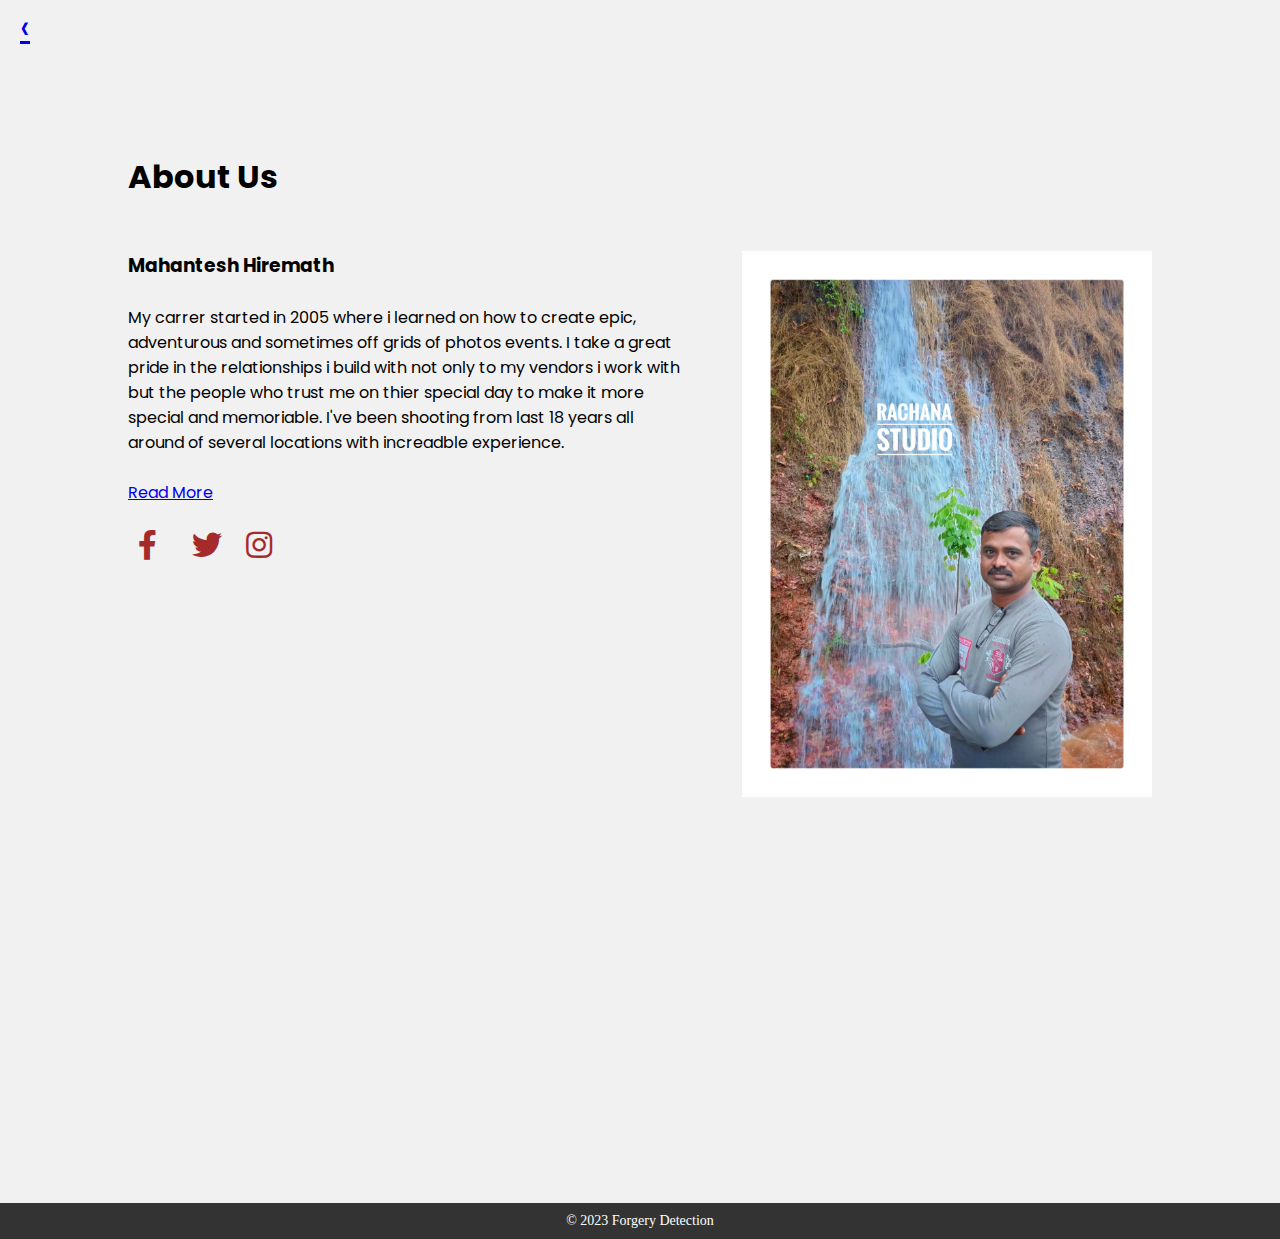
<file: about.html>
<!DOCTYPE html>
<html>
<head>
	<meta charset="utf-8">
	<meta name="viewport" content="width=device-width, initial-scale=1">
	<title>About Us</title>
	<link rel="stylesheet" href="https://use.fontawesome.com/releases/v5.15.4/css/all.css">

</head>
<a href="index.html" class="previous round">&#8249;</a>
<link rel="stylesheet" href="about.css">
<body>
<main>
	<div class="section">
		<div class="container">
				<div class="title">
					<h1>About Us</h1>
				</div>
				<br>
				<br>
				<div class="content-section">
				<h3>Mahantesh Hiremath
				</h3>
				<br>
				<p>My carrer started in 2005 where i learned on how to create epic, adventurous 
					 and 
					  sometimes off grids of photos events. I take a great pride in the 
					 relationships i build with not only to my vendors i work with but the people 
					 who trust me on thier special day to make it more special and memoriable.
					 I've been shooting from last 18 years all around of several locations with 
					 increadble experience.</p>
					 <br>
					 <div class="button">
					 	<a href="Read More.html">Read More</a>
					 	<br>
					 	<br>
					 	<div class="social">
      			<a href="https://www.facebook.com/mahant7843/"> <i class="fab fa-facebook-f"></i></a>
      			<a href="https://twitter.com/mahant7843"> <i class="fab fa-twitter"></i></a>   
      			<a href="https://www.instagram.com/turning_point_creations/"> <i class="fab fa-instagram"></i></a>
      			</div>
					 </div>
			</div>
			<div class="image-section">
				<img src="mh.jpeg">
			</div>
		</div>
	</div>
	<br>
	<br>
 </main>
 <br>
 <br>
 <br>
 <br>
 <br>
 <br>
 <br>
 <br>
  <footer>
    <p>&copy; 2023 Forgery Detection</p>
  </footer>
    

</body>
</html>
</file>
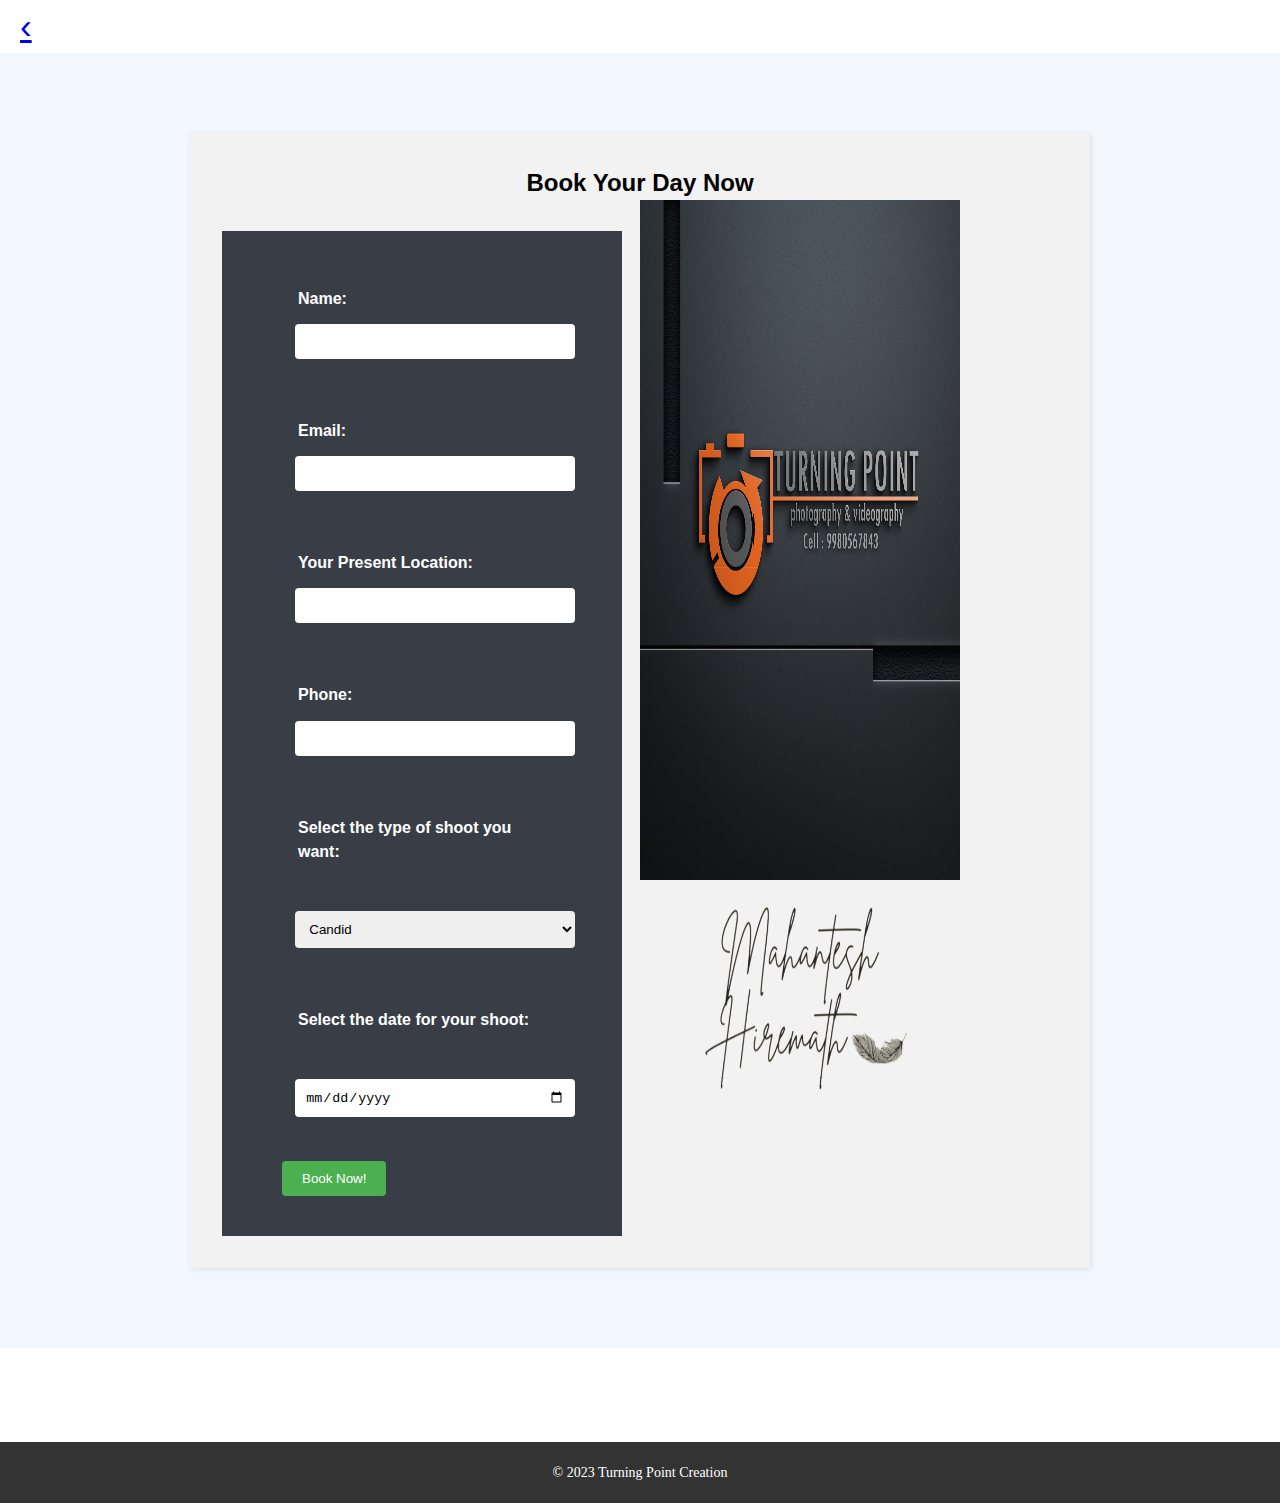
<file: booking.html>
<!DOCTYPE html>
<html lang="en">
<head>
	<meta charset="UTF-8">
	<meta name="viewport" content="width=device-width, initial-scale=1.0">
	<title>Booking Form - Rachana</title>
	<link rel="stylesheet" href="booking.css">
</head>
<a href="index.html" class="previous round">&#8249;</a>
<body>
<main>

	<div class="register-photo">
	<div class="form-container">
	<div class="image-holder">
		
	</div>
	<div class="container-book">
	<section id="booking-form">
		<h2>Book Your Day Now</h2>
	<div class="row">
		<form action="https://formsubmit.co/mahant7843@gmail.com" method="POST">
						<input type="hidden" name="_url" value="https://mahant7843@gmail.com/index2.html">
			<div class="col-sm-3">
			<label for="name">Name: </label>
			<input type="text" id="name" name="name" required>
            <br>
			<label for="email">Email: </label>
			<input type="email" id="email" name="email" required>
            <br>
			<label for="location">Your Present Location: </label>
			<input type="text" id="location" name="location" required>
            <br>
			<label for="phone">Phone: </label>
			<input type="tel" id="phone" name="phone" required>
            <br>
			<label for="shoot-type">Select the type of shoot you want: </label>
			<br>
			<select id="shoot-type" name="shoot-type">
				<option value="candid">Candid</option>
				<option value="wedding">Wedding</option>
				<option value="portrait">Portrait</option>
				<option value="events">Events</option>
				<option value="wedding">Maternity</option>
			</select>
            <br>
			<label for="shoot-date">Select the date for your shoot: </label>
			<br>
			<input type="date" id="shoot-date" name="shoot-date" required>
            <br>
			<button type="submit" class="button">Book Now!</button>
		</div>
		</form>

		<div class="col-sm-4">
			<div style="position: relative;
			 height: 200px; float:left; margin-right: 300px;">
			<img src="Mahantesh logo.jpg" width="320" height="680">
			</div>
			<br>
			<div class="image-section">
				<div style="position: relative;
			 height: 200px; float: left; margin-right: 300px;  vertical-align: bottom; bottom: -590px;">
			<img src="Mahantesh_Hiremath-removebg-preview.png" width="350" height="320" align="bottom">
		    </div>
		</div>
		    
		</div>

		
	</div>
	</section>

	</div>
</div>
</main>

<footer>
	<p>&copy; 2023 Turning Point Creation</p>
</footer>
</body>
</html>
</file>
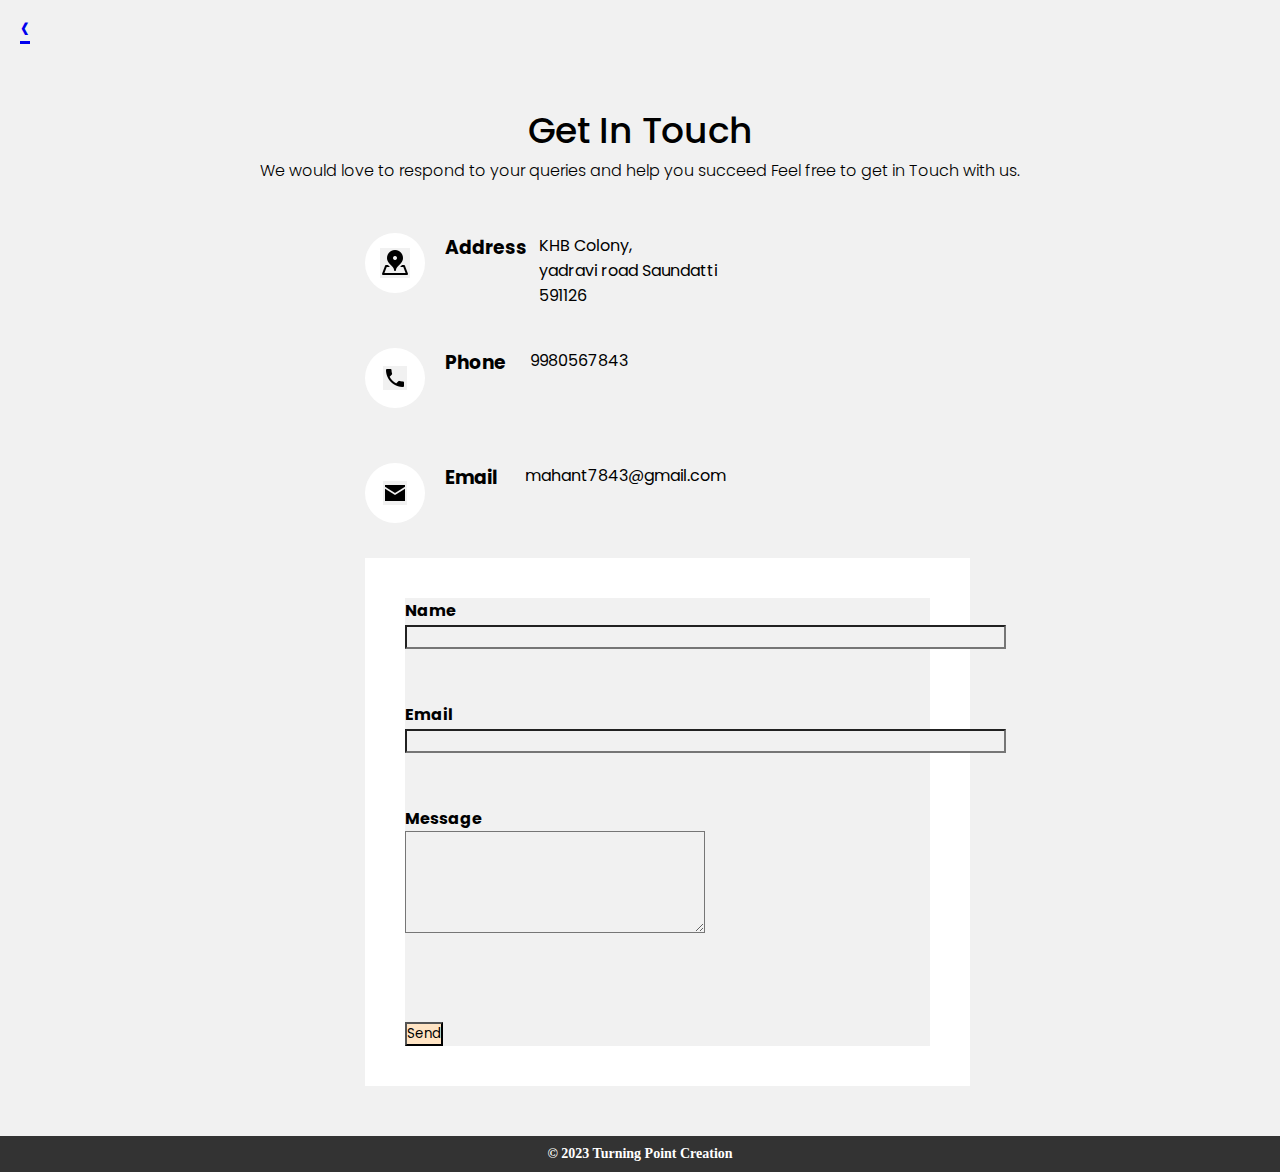
<file: Contact Us.html>
<!DOCTYPE html>
<html>
<head>
	<meta charset="utf-8">
	<meta name="viewport" content="width=device-width, initial-scale=1">
	<title>Contact Us</title>
	<link rel="stylesheet" type="text/css" href="Contact Us.css">
   
</head>
<a href="index.html" class="previous round">&#8249;</a>
<body>
	  	<section class="contact">
		<div class="content">
			<h2>Get In Touch</h2>
			<p>We would love to respond to your queries and help you succeed
			Feel free to get in Touch with us.</p>
		</div>
		<div class="container">
			<div class="contactInfo">

				<div class="box">
					<div class="icon">
					   <img src="icons8-address-30.png">
					</div>
					<div class="text"></div>
					  <h3>Address</h3>
					    &nbsp;&nbsp;&nbsp;
					  <p>KHB Colony,<br>yadravi road Saundatti<br>591126</p>
				</div>

				<div class="box">
					<div class="icon">
					     <img src="icons8-phone-24.png">
					</div>
					<div class="text"></div>
					  <h3>Phone</h3><br><br>
					  &nbsp;&nbsp;&nbsp;&nbsp;&nbsp;&nbsp;
					  <p>9980567843</p>
				</div>
				
				<div class="box">
					<div class="icon">
					      <img src="icons8-mail-24.png">
					</div>
					<div class="text"></div>
					  <h3>Email</h3><br><br>
					  &nbsp;&nbsp;&nbsp;&nbsp;&nbsp;&nbsp;&nbsp;
					  <p>mahant7843@gmail.com</p>
				</div>
				
				<div class="row">
      			<div class="col-md-6">
				<div class="contactForm">
					
        		
					<form action="https://formsubmit.co/mahant7843@gmail.com" method="POST">
						<input type="hidden" name="_url" value="https://mahant7843@gmail.com/index.html"> 

					<div class="form-group1">
            		<label for="name">Name</label>
            		&nbsp;
            		<input type="text" name="name" id="name" class="form-control" size="50" required>
          			</div>
          			<br>
          			&nbsp;
          			<div class="form-group1">
            		<label for="email">Email</label>
            		&nbsp;
            		<input type="email" name="email" id="email" class="form-control" size="50" required>
          			</div>
          			<br>
          			&nbsp;
          			<div class="form-group">
           		    <label for="message">Message</label>&nbsp;&nbsp;
           		    &nbsp;
           		    &nbsp;
            		<textarea name="message" id="message" rows="5" class="form-control"  style="width: 300px" 
            		"height: 300px" required>
            			
            		</textarea>
          			</div>
          			<br>
          			<br>
          			<br>
          			 <button type="submit" class="btn btn-primary" style="background-color: bisque" >Send</button>
          			</form>
          			
          		
				</div>
			</div>
		</div>
			
		</div>
		</div>
	</section>
<footer>
	<h4>&copy; 2023 Turning Point Creation</h4>
</footer>
	
</body>
</html>
</file>
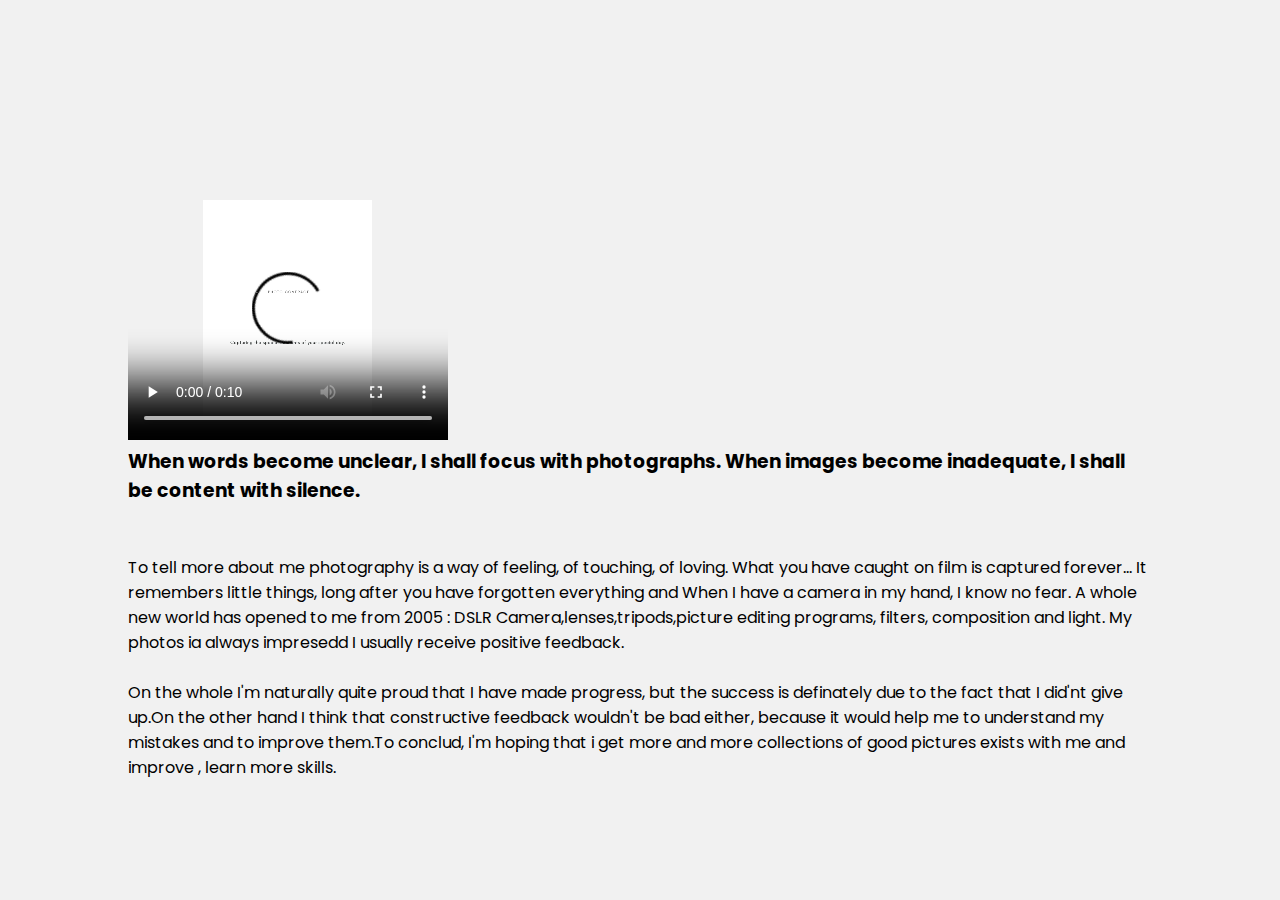
<file: Read More.html>
<!DOCTYPE html>
<html>
<head>
	<meta charset="utf-8">
	<meta name="viewport" content="width=device-width, initial-scale=1">
	<link rel="stylesheet" href="Read More.css">
	<title>Read More</title>
</head>
<body>
<main>
	<div class="section">
		<div class="container">
			<video width="320" height="240" controls>
  		<source src="mhv.mp4" type="">
  		</video>
  		<div class="content-section">
  			<span style="float: right;">
  				<h3>When words become unclear, I shall focus with photographs. When images become inadequate, I shall be content with silence.
				</h3>
				<br>
				<br>
  				<p>To tell more about me photography is a way of feeling, of touching, of loving. What you have caught on film is captured forever… It remembers little things, long after you have forgotten everything and When I have a camera in my hand, I know no fear. A whole new world has opened to me from 2005 : DSLR Camera,lenses,tripods,picture editing programs, filters, composition and light. My photos ia always impresedd I usually receive positive feedback.</p>
  				<br>
  				<p>On the whole I'm naturally quite proud that I have made progress, but the success is definately due to the fact that I did'nt give up.On the other hand I think that constructive feedback wouldn't be bad either, because it would help me to understand my mistakes and to improve them.To conclud, I'm hoping that i get more and more collections of good pictures exists with me and improve , learn more skills.</p>
  			</span>
		</div>	
		</div>
	</div>
</main>
</body>
</html>
</file>
<file: about.css>
@import url('https://fonts.googleapis.com/css2?family=Poppins:wght@300&family=Quicksand:wght@300&family=Raleway:wght@100;800&display=swap');



*{
  margin: 0px;
  padding: 0px;
  box-sizing: border-box;
  font-family: 'Poppins', sans-serif;
  background-color: #f1f1f1;
}
.section {
  width: 100%;
  min-height: 100vh;
}
.container{
  width: 80%;
  display: block;
  margin: auto;
  padding-top: 100px;

}
.content-section{
  float: left;
  width: 55%;

}
.image-section{
  float: right;
  width: 40%;

}
.image-section img{
  width: 100%;
  height: auto;
}
.content-section .title{
  text-transform: uppercase;
  font-size: 28px;
}
.content-section .content h3{
  margin-top: 20px;
  color: #5d5d5d;
  font-size: 19px;
}
.content-section .content p{
  margin-top: 10px;
  font-family: sans-serif;
  font-size: 18px;
  line-height: 1.5;
}
.content-section .content .button{
  margin-top: 30px;
}
.content-section .content .button a{
  background-color: #3d3d3d;
  padding: 12px 40px;
  text-decoration: none;
  color: #fff;
  font-size: 25px;
  letter-spacing: 1.5px;
  display: inline-block;
  font-weight: bold;

}
.content-section .content .button a:hover{
  background-color: #a52a2a;
  color: #fff;
}
.content-section .social{
  margin-top: 40px 40px;
}
.content-section .social i{
  color: #a52a2a;
  font-size: 30px;
  padding: 0px 10px;
  width: 40px;
  border-radius: 50%;
  margin-right: 10px;
}
.content-section .social i:hover{
  color: #3d3d3d;
}
.round {
    border-radius: 50%;
    font-size: 35px;
}

.previous.round {
    position: relative;
    left: 20px; /* Adjust the value as per your requirement */
}
footer p {
    background-color: #333;
    color: #fff;
    padding: 10px;
    text-align: center;
    font-size: 14px;
    max-width: 2000px;
    font-family: 'Dancing Script', cursive;
}

@media screen and (max-width: 768px) {
  .container{
  width: 80%;
  display: block;
  margin: auto;
  padding-top: 50px;

}
.content-section{
  float:none;
  width:100%;
  display: block;
  margin: auto;
}
.image-section{
  float:none;
  width:100%;
  display: block;
  margin: auto;

}
.content-section .title{
  text-align: center;
  font-size: 19px;
}
.content-section .content .button{
  text-align: center;
}
.content-section .content .button a{
   background-color: #3d3d3d;
   padding: 9px 30px;

}
.content-section .social{
  text-align: center;
}

}
</file>
<file: booking.css>
* {
	box-sizing: border-box;
}

body {
	margin: 0;
	font-family: Arial, sans-serif;
	font-size: 16px;
	line-height: 1.5;
}

header {
	background-color: #333;
	color: #fff;
	padding: 1em;
}

nav ul {
	list-style: none;
	margin: 0;
	padding: 0;
	display: flex;
	justify-content: space-between;
}

nav a {
	color: #fff;
	text-decoration: none;
}

.hero {
	background-color: #eee;
	padding: 4em;
	text-align: center;
}

h1, h2, h3 {
	margin-top: 0;
}

#booking-form {
	background-color: #f2f2f2;
	padding: 2em;
	text-align: center;
}

form {
	display: flex;
	flex-wrap: wrap;
	justify-content: center;
	margin: 0 auto;
	max-width: 800px;
}

label, input, select {
	display: block;
	margin: 1em;
}

label {
	font-weight: bold;
}

.form-container {
  max-width: 500px;
  margin: 0 auto;
  text-align: center;
}

h2 {
  font-size: 24px;
  font-weight: bold;
  margin-bottom: 30px;
}

form {
  display: inline-block;
  text-align: left;
}

label {
  display: block;
  font-size: 16px;
  margin-bottom: 10px;
}

input[type="text"],
input[type="email"],
input[type="tel"],
select,
input[type="date"] {
  width: 100%;
  padding: 10px;
  margin-bottom: 20px;
  border: none;
  border-radius: 4px;
  box-sizing: border-box;
}

button[type="submit"] {
  background-color: #4CAF50;
  color: #fff;
  padding: 10px 20px;
  border: none;
  border-radius: 4px;
  cursor: pointer;
}

button[type="submit"]:hover {
  background-color: #3e8e41;
}
.container-book{
	background-color: #393e46;
}

.register-photo {
background: #f1f7fc;
padding: 80px 0
}

.register-photo .image-holder {
display: table-cell;
width: auto;
background: url();
background-size: cover
}

.register-photo .form-container {
display: table;
max-width: 900px;
width: 90%;
margin: 0 auto;
box-shadow: 1px 1px 5px rgba(0, 0, 0, 0.1)
}
.register-photo form {
display: table-cell;
width: 400px;
padding: 40px 60px;
background-color: #393e46;
color: white;
}

.col-sm-4{
	float: right;
	vertical-align: top;
	margin-left: auto;
	position: absolute;
  top: 200px;
  right: 100px;
  padding: 0px;
  display: flex;
  flex: 30%;
}
.col-sm-4 .image-section{
	position: absolute;
  bottom: 0;
  right: 0;

}

.container {
  display: flex;
  flex-direction: row;
  justify-content: space-between;
  align-items: center;
}
.round {
    border-radius: 50%;
    font-size: 35px;
}

.previous.round {
    position: relative;
    left: 20px; /* Adjust the value as per your requirement */
}

footer p {
    background-color: #333;
    color: #fff;
    padding: 10px;
    text-align: center;
    font-size: 14px;
    max-width: 2000px;
    font-family: 'Dancing Script', cursive;
}


/* Responsive changes end here */

.register-photo {
background: #f1f7fc;
padding: 80px 0
}
.register-photo .image-holder {
display: table-cell;
width: auto;
background: url();
background-size: cover
}
.register-photo .form-container {
display: table;
max-width: 900px;
width: 90%;
margin: 0 auto;
box-shadow: 1px 1px 5px rgba(0, 0, 0, 0.1)
}
.register-photo form {
display: table-cell;
width: 400px;
background-color: #393e46;
padding: 40px 60px;
color: white;
}

footer p {
    background-color: #333;
    color: #fff;
    position: relative;
    font-family: 'Dancing Script', cursive;
    bottom: -80px;
    padding: 20px;
    width: 100%;
    text-align: center;
    font-size: 14px;
    
}

  /* Small devices (landscape phones, 576px and up) */
@media (min-width: 576px) {
  .form-container {
    max-width: 100%;
  }
  form {
    max-width: 100%;
  }
}

/* Medium devices (tablets, 768px and up) */
@media (min-width: 768px) {
  .form-container {
    max-width: 100%;
    display: flex;
    flex-direction: column;
    align-items: center;
  }
  form {
    max-width: 600px;
  }
  .col-sm-4 {
    right: 0;
  }
  .image-section {
    bottom: -150px;
    right: 0;
  }
}

/* Large devices (desktops, 992px and up) */
@media (min-width: 992px) {
  .form-container {
    flex-direction: row;
    justify-content: space-between;
    align-items: flex-start;
  }
  form {
    max-width: 500px;
  }
  .col-sm-4 {
    right: 20px;
  }
  .image-section {
    bottom: 0;
    right: -150px;
  }
}
</file>
<file: Contact Us.css>
@import url('https://fonts.googleapis.com/css2?family=Poppins:wght@300&family=Quicksand:wght@300&family=Raleway:wght@100;800&display=swap');

*{
  margin: 0px;
  padding: 0px;
  box-sizing: border-box;
  font-family: 'Poppins', sans-serif;
  background-color: #f1f1f1;
}
.contact {
	position: relative;
	min-height: 100vh;
	padding: 50px 7%;
	display: flex;
	justify-content: center;
	align-items: center;
	flex-direction: column;

}
.contact .content {
	max-width: 800px;
	text-align: center;
}
.contact .content h2{
	font-size: 36px;
	font-weight: 500;
	color: #000000;
}
.contact .content p{
	font-weight: 300;
	color: #000000;
	
}
.container {
	width: 100%;
	display: flex;
	justify-content: center;
	margin-top: 30px;
}
.container .contactInfo{
	width: 50%;
	display: flex;
	flex-direction: column;
}
.container .contactInfo .box{
	position: relative;
	padding: 20px 0;
	display: flex;
}
.container .contactInfo .box .icon {
	min-width: 60px;
	height: 60px;
	background: #fff;
	display: flex;
	justify-content: center;
	align-items: center;
	border-radius: 50%;
	font-size: 22px;
}
.container .contactInfo .box .text{
	display: flex;
	margin-left: 20px;
	font-size: 16px;
	color: #fff;
	flex-direction: column;
	font-weight: 300;
}
.container .contactInfo .box .text h3{
	font-weight: 500;
	color: #00bcd4;
}
.contactForm {
	width: 110%;
	padding: 40px;
	background: #fff;
}
.contactForm h2{
	font-size: 30px;
	color: #333;
	width: 300px;
  height: 100px;
	font-weight: 500;
}
.contactForm .inputBox {
	position: relative;
	width: 300px;
  height: 100px;
	margin-top: 10px;
}
.contactForm .inputBox input
{
	width: 100%;
	padding: 5px 0;
	font-size: 16px;
	margin: 10px 0;
	border: none;
	border-bottom: 2px solid #333;
	outline: none;
	resize: none;
}

#contact{
  padding: 50px 7%;
}

.form-group{
	 width: 379px;
   height: 139px;
   font-weight: bold;
}

.form-group1{
	  width: 379px;
   height: 54px;
   font-weight: bold;
}

.contactForm .inputBox textarea{
	width: 330px;
  height: 100px;
	padding: 5px 0;
	font-size: 16px;
	margin: 10px 0;
	border: none;
	border-bottom: 2px solid #333;
	outline: none;
	resize: none;
}
.contactForm .inputBox span {
	position: absolute;
	left: 0;
	padding: 5px 0;
	font-size: 16px;
	margin: 10px 0;
	pointer-events: none;
	transition: 0.5s;
	color: #666;
}
.contactForm .inputBox input:focus ~ span{
	color: #e91e63;
	font-size: 12px;
	transform: translate(~20px);
}
..contactForm .button {
	 color: blue;
	 border-radius: 10px;
	 background-color: #007bff;
	 font-weight: bold;
}

button[type="submit"]:hover {
  background-color: #3e8e41;
}
.round {
    border-radius: 50%;
    font-size: 35px;
}

.previous.round {
    position: relative;
    left: 20px; /* Adjust the value as per your requirement */
}

footer h4 {
    background-color: #333;
    color: #fff;
    padding: 10px;
    text-align: center;
    font-size: 14px;
    max-width: 2000px;
    font-family: 'Dancing Script', cursive;
}
</file>
<file: Read More.css>
@import url('https://fonts.googleapis.com/css2?family=Poppins:wght@300&family=Quicksand:wght@300&family=Raleway:wght@100;800&display=swap');



*{
  margin: 0px;
  padding: 0px;
  box-sizing: border-box;
  font-family: 'Poppins', sans-serif;
  background-color: #f1f1f1;
}
.section {
  width: 100%;
  min-height: 100vh;
}
.container{
  width: 80%;
  display: block;
  margin: auto;
  padding-top: 200px;

}
.content-section .content p{
  margin-top: 20px;
  font-family: sans-serif;
  font-size: 18px;
  line-height: 1.5;
  text-align: right;

}
.content-section .content h3{
  margin-top: 20px;
  color: #5d5d5d;
  font-size: 19px;
  font-family: 'Raleway', sans-serif;
}
</file>
